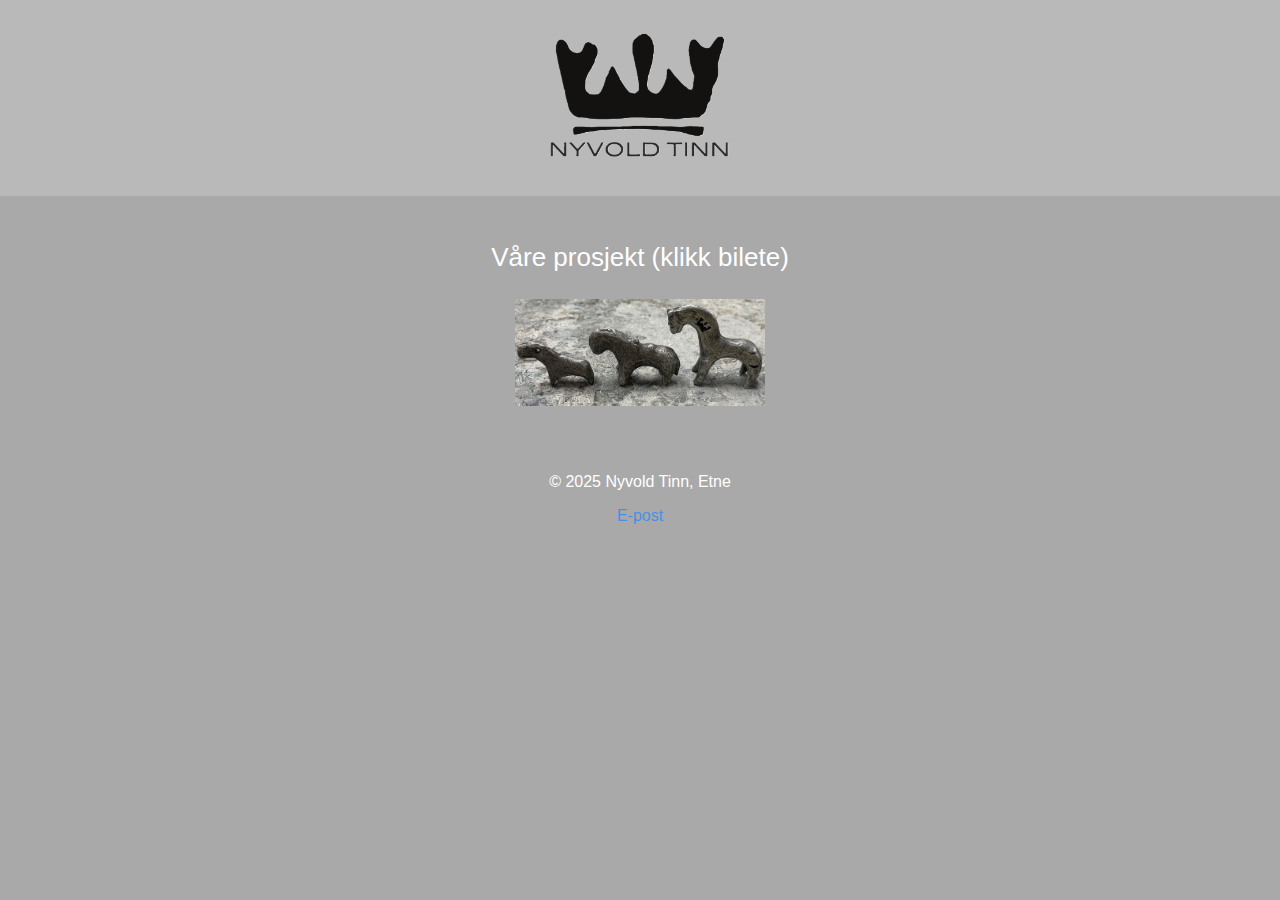
<file: index.html>
<!DOCTYPE html>
<html lang="no">
<head>
  <meta charset="UTF-8">
  <meta name="viewport" content="width=device-width, initial-scale=1.0">
  <title>NYVOLD TINN</title>
  <link rel="stylesheet" href="style.css">
  <script src="script.js" defer></script>
</head>

<body>

  <header>
    <img src="bilder/logo2.png" alt="Nyvold Tinn logo" class="logo">
  </header>

  <main>
    <p>Våre prosjekt (klikk bilete)</p>

    <a href="hestane.html">
    <img src="bilder/hestane.jpg" alt="Gå til neste side" class="klikkbart-bilde">
    </a>
  </main>
  
 <footer>
        <p>© 2025 Nyvold Tinn, Etne</p>
        <span id="epost"></span>
      <script>
           const bruker = "harhoy";
           const domene = "gmail.com";
           const adresse = bruker + "@" + domene;
           document.getElementById("epost").innerHTML =
  `        <a href="mailto:${adresse}">E-post</a>`;
      </script>
 </footer>

</body>

</html>
</file>
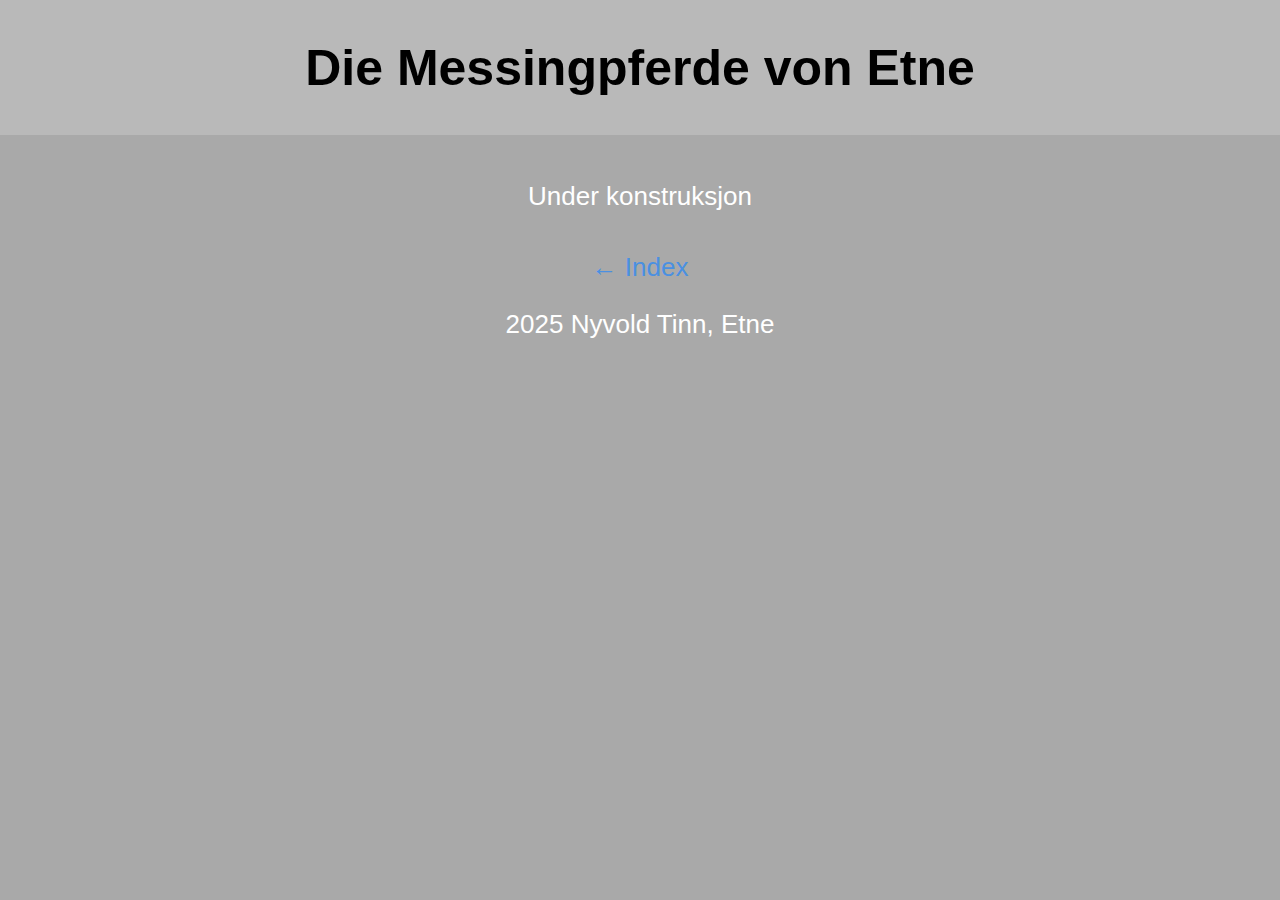
<file: hestane-de.html>
<!DOCTYPE html>
<html lang="no">
<head>
  <meta charset="UTF-8">
  <meta name="viewport" content="width=device-width, initial-scale=1.0">
  <title>Die Pferde</title>
  <link rel="stylesheet" href="style.css">
  <script src="script.js" defer></script>
</head>

<body>
  <header>
    <h1>Die Messingpferde von Etne</h1>
  </header>

  <main>
    <p>Under konstruksjon</p>

 <footer>
  <p><a href="index.html">← Index</a></p>
  <p>2025 Nyvold Tinn, Etne</p>
    </footer>
</body>

</html>
</file>
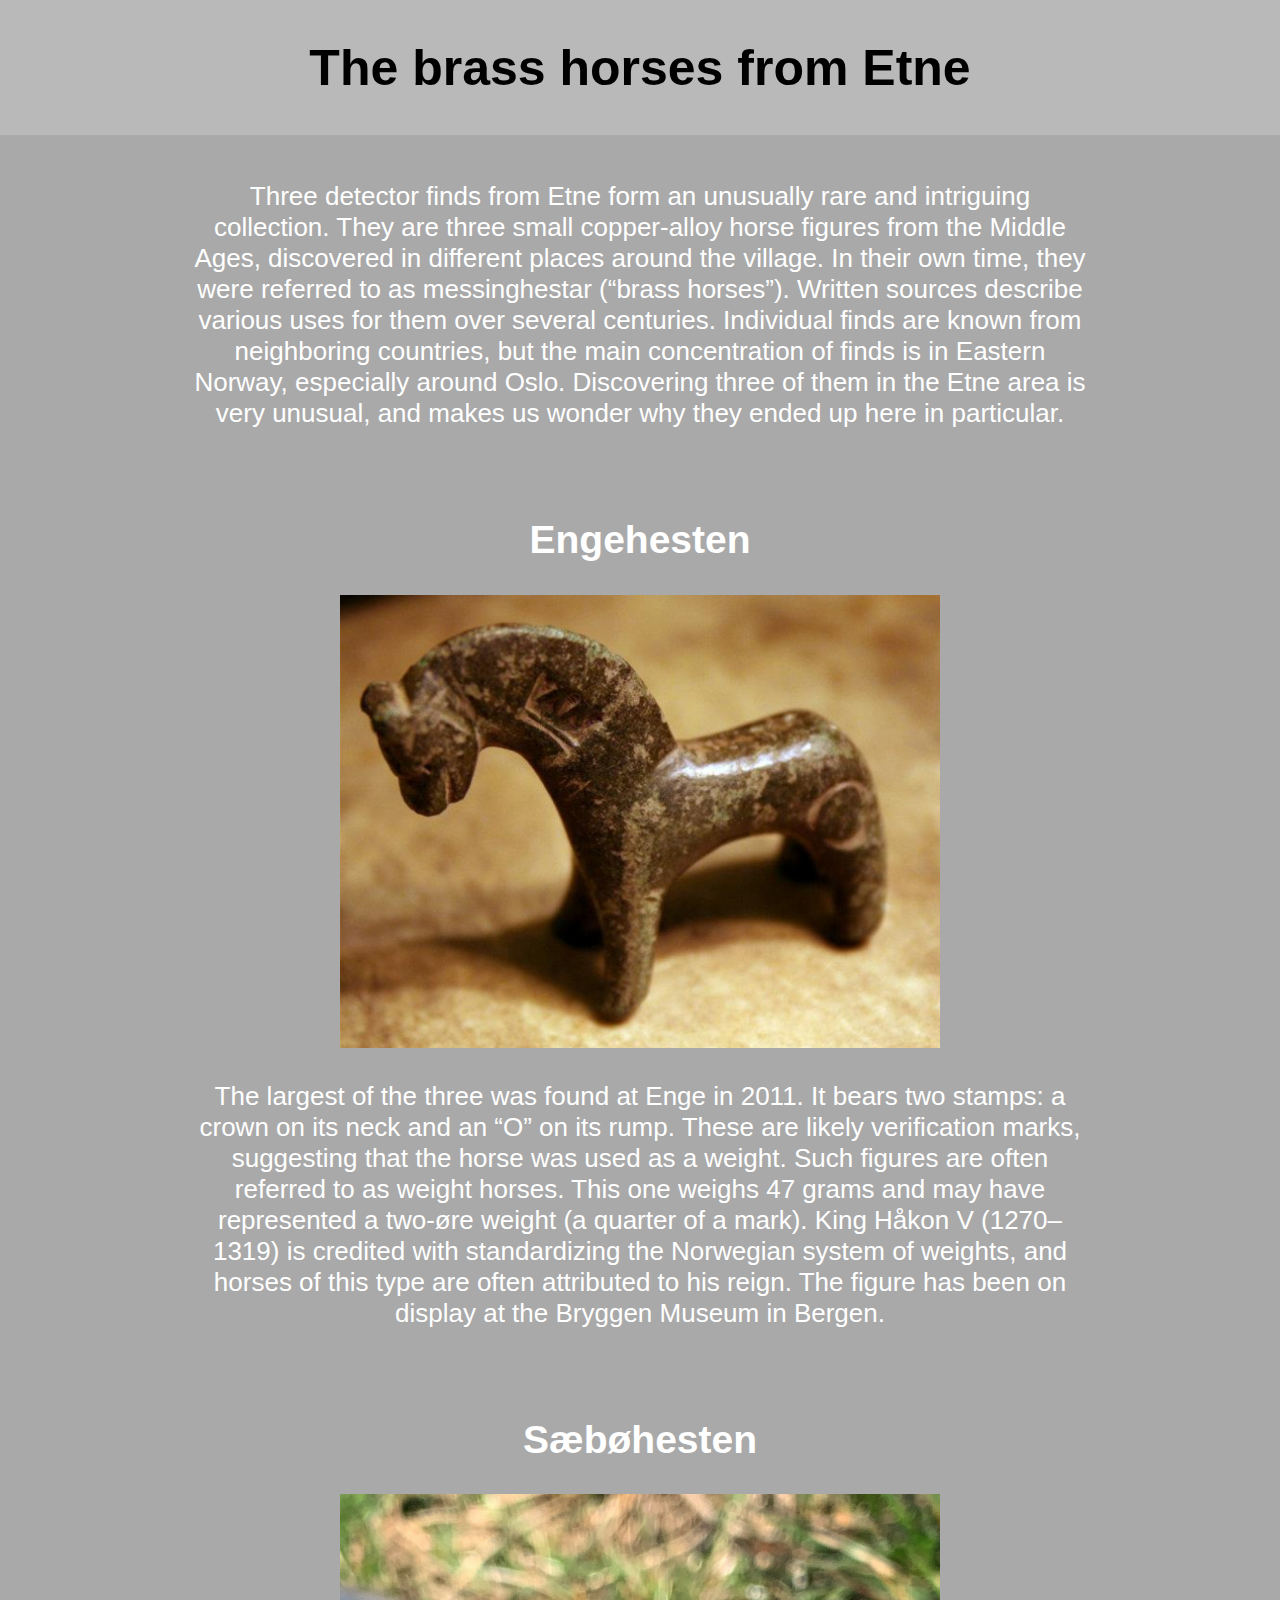
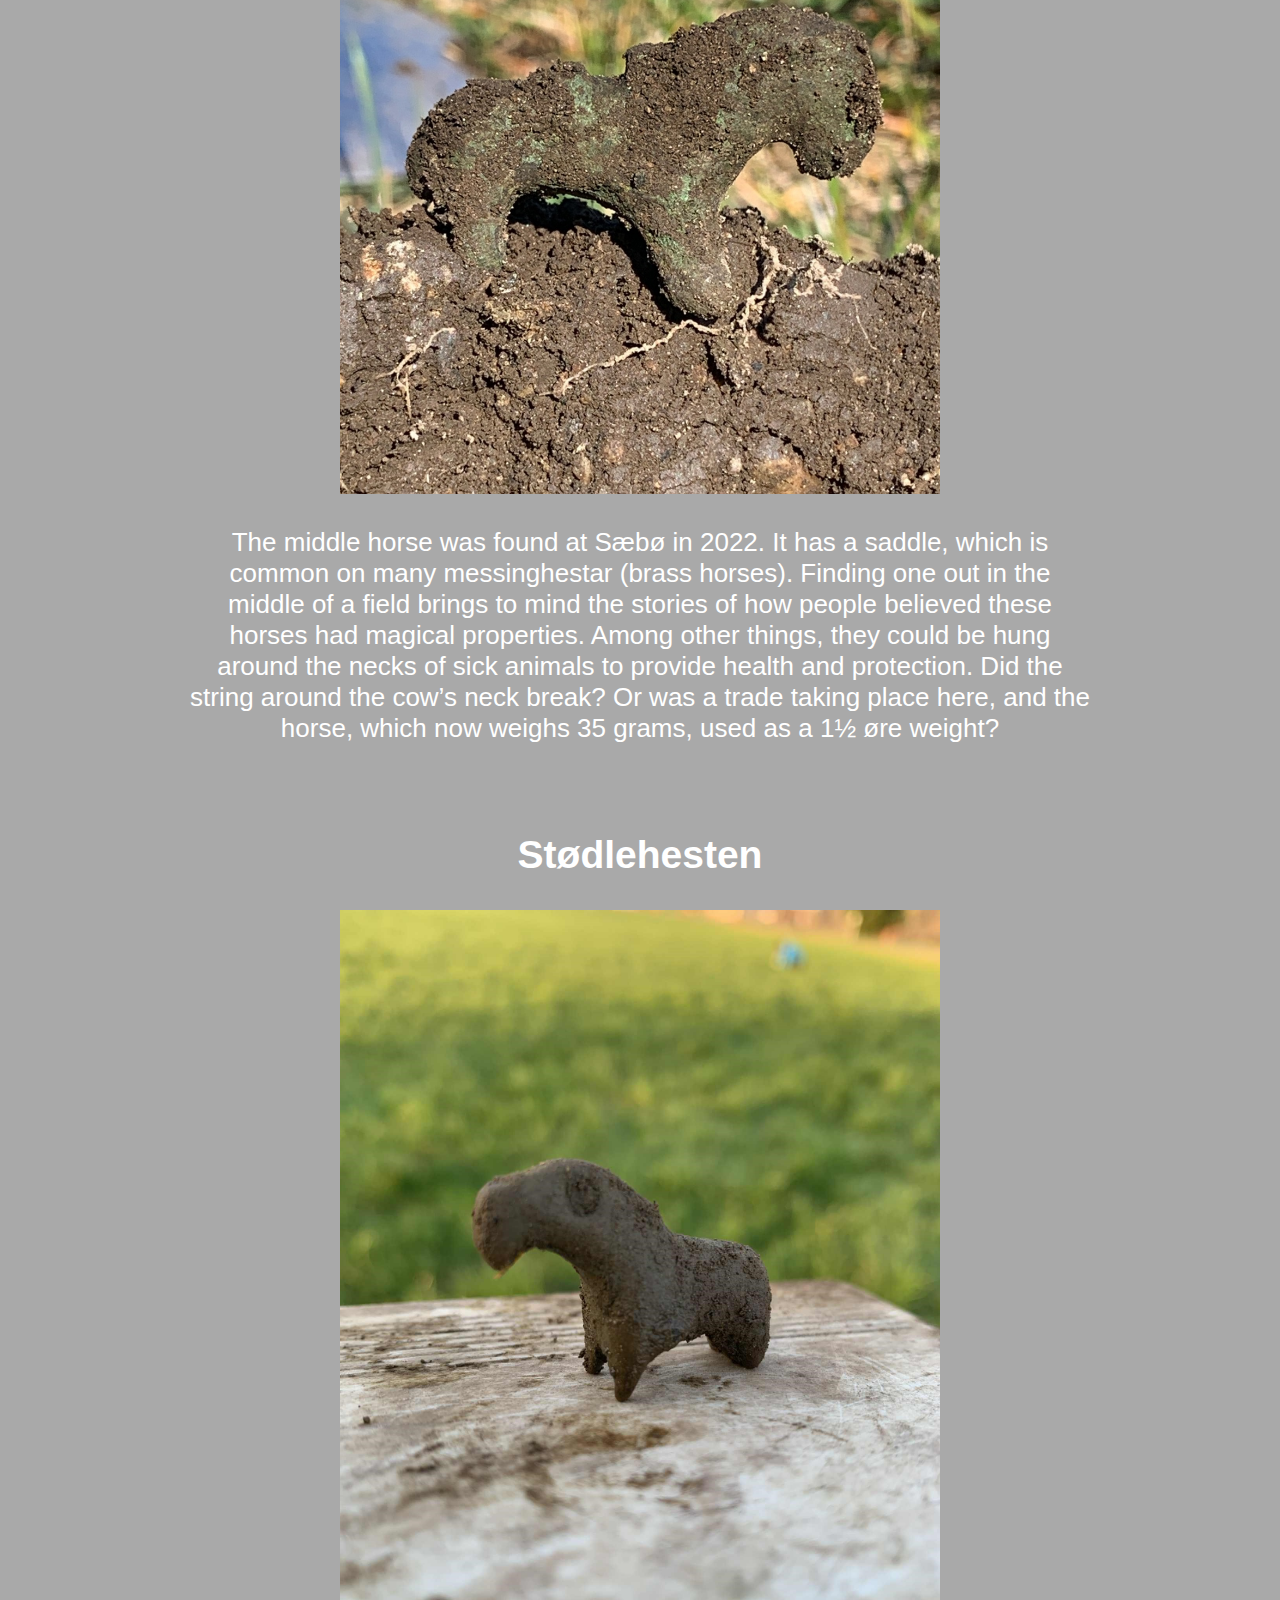
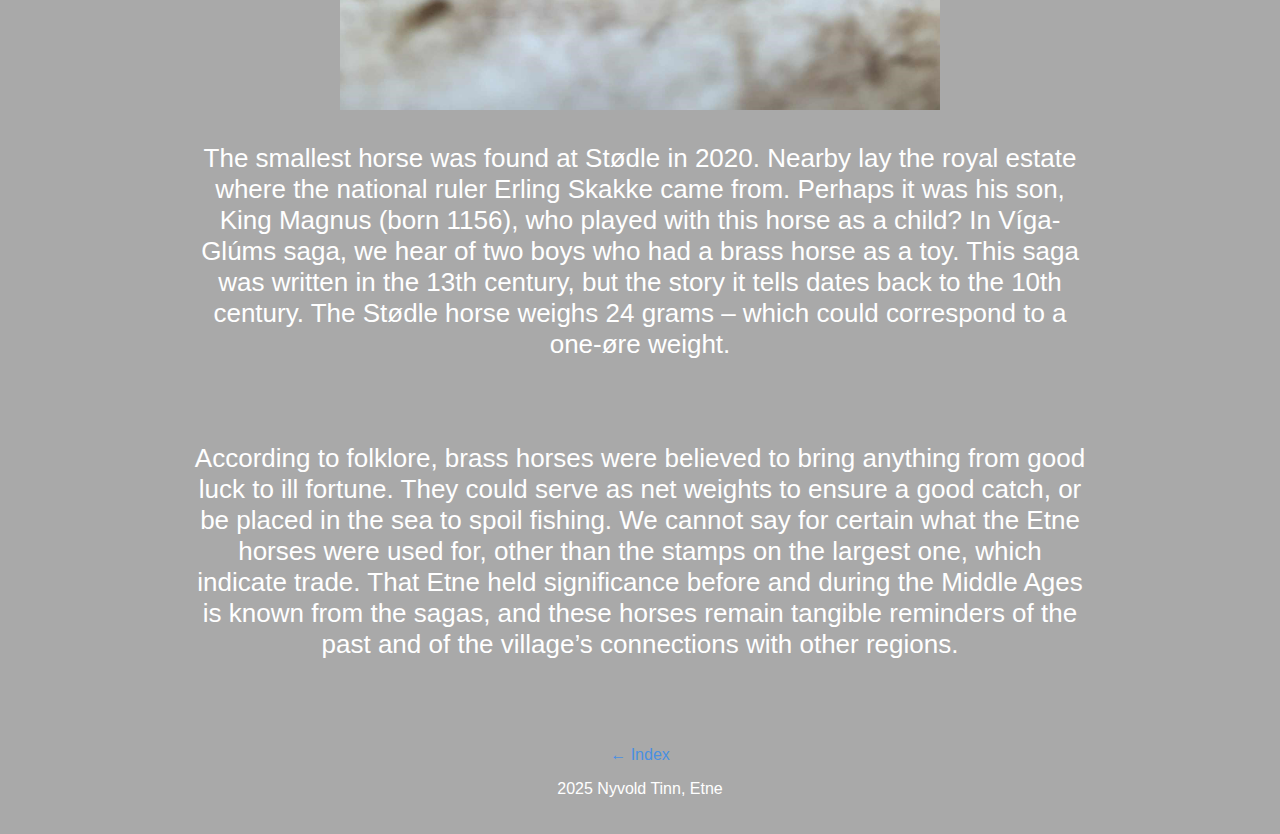
<file: hestane-en.html>
<!DOCTYPE html>
<html lang="no">
<head>
  <meta charset="UTF-8">
  <meta name="viewport" content="width=device-width, initial-scale=1.0">
  <title>The horses</title>
  <link rel="stylesheet" href="style.css">
  <script src="script.js" defer></script>
</head>

<body>
  <header>
    <h1>The brass horses from Etne</h1>
  </header>
<main>
    <section class="messinghestar">
  
  <p>Three detector finds from Etne form an unusually rare and intriguing collection. They are three small copper-alloy horse figures from the Middle Ages, discovered in different places around the village. In their own time, they were referred to as messinghestar (“brass horses”). Written sources describe various uses for them over several centuries. Individual finds are known from neighboring countries, but the main concentration of finds is in Eastern Norway, especially around Oslo. Discovering three of them in the Etne area is very unusual, and makes us wonder why they ended up here in particular.
</p>
<br>
  <article>

    <h2>Engehesten</h2>
    <img src="bilder/hestenge.jpg" alt="Engehesten">
    <p>The largest of the three was found at Enge in 2011. It bears two stamps: a crown on its neck and an “O” on its rump. These are likely verification marks, suggesting that the horse was used as a weight. Such figures are often referred to as weight horses. This one weighs 47 grams and may have represented a two-øre weight (a quarter of a mark). King Håkon V (1270–1319) is credited with standardizing the Norwegian system of weights, and horses of this type are often attributed to his reign. The figure has been on display at the Bryggen Museum in Bergen.
</p>
  </article>

<br>
  <article>
    <h2>Sæbøhesten</h2>
    <img src="bilder/hestsaebo.jpg" alt="Sæbøhesten">
    <p>The middle horse was found at Sæbø in 2022. It has a saddle, which is common on many messinghestar (brass horses). Finding one out in the middle of a field brings to mind the stories of how people believed these horses had magical properties. Among other things, they could be hung around the necks of sick animals to provide health and protection. Did the string around the cow’s neck break? Or was a trade taking place here, and the horse, which now weighs 35 grams, used as a 1½ øre weight?
</p>
  </article>

<br>
  <article>
    <h2>Stødlehesten</h2>
    <img src="bilder/heststodle.jpg" alt="Stødlehesten">
    <p>The smallest horse was found at Stødle in 2020. Nearby lay the royal estate where the national ruler Erling Skakke came from. Perhaps it was his son, King Magnus (born 1156), who played with this horse as a child? In Víga-Glúms saga, we hear of two boys who had a brass horse as a toy. This saga was written in the 13th century, but the story it tells dates back to the 10th century. The Stødle horse weighs 24 grams – which could correspond to a one-øre weight.
     </p> 
<br>

<p>  
According to folklore, brass horses were believed to bring anything from good luck to ill fortune. They could serve as net weights to ensure a good catch, or be placed in the sea to spoil fishing. We cannot say for certain what the Etne horses were used for, other than the stamps on the largest one, which indicate trade. That Etne held significance before and during the Middle Ages is known from the sagas, and these horses remain tangible reminders of the past and of the village’s connections with other regions.</p> 

  </article>
</section>
 </main>

 
<footer>
  <p><a href="index.html">← Index</a></p>      
  <p>2025 Nyvold Tinn, Etne</p>
    </footer>
</body>

</html>
</file>
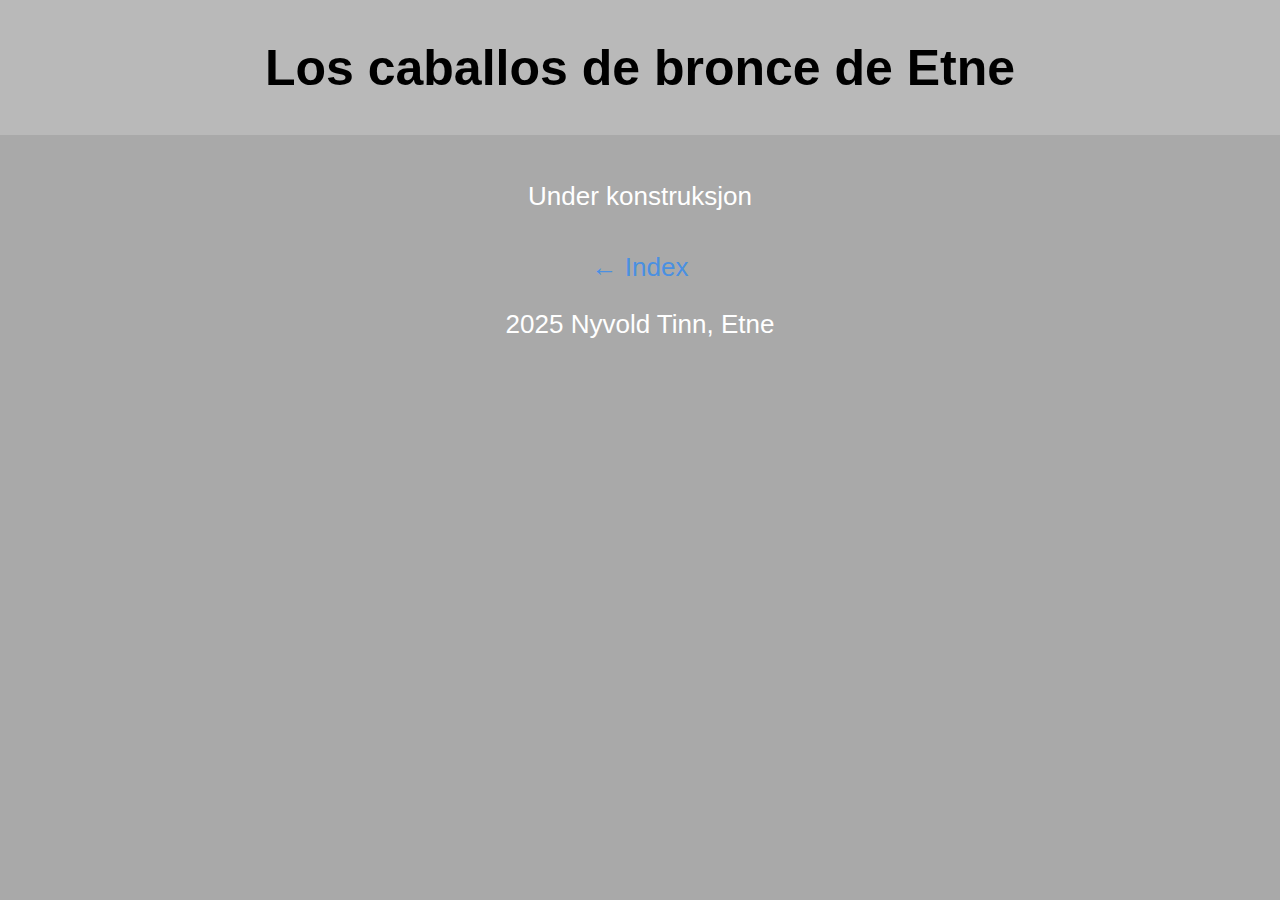
<file: hestane-es.html>
<!DOCTYPE html>
<html lang="no">
<head>
  <meta charset="UTF-8">
  <meta name="viewport" content="width=device-width, initial-scale=1.0">
  <title>Los caballos</title>
  <link rel="stylesheet" href="style.css">
  <script src="script.js" defer></script>
</head>

<body>
  <header>
    <h1>Los caballos de bronce de Etne</h1>
  </header>

  <main>
    <p>Under konstruksjon</p>

 

<footer>
  <p><a href="index.html">← Index</a></p>
        <p>2025 Nyvold Tinn, Etne</p>
    </footer>
</body>

</html>
</file>
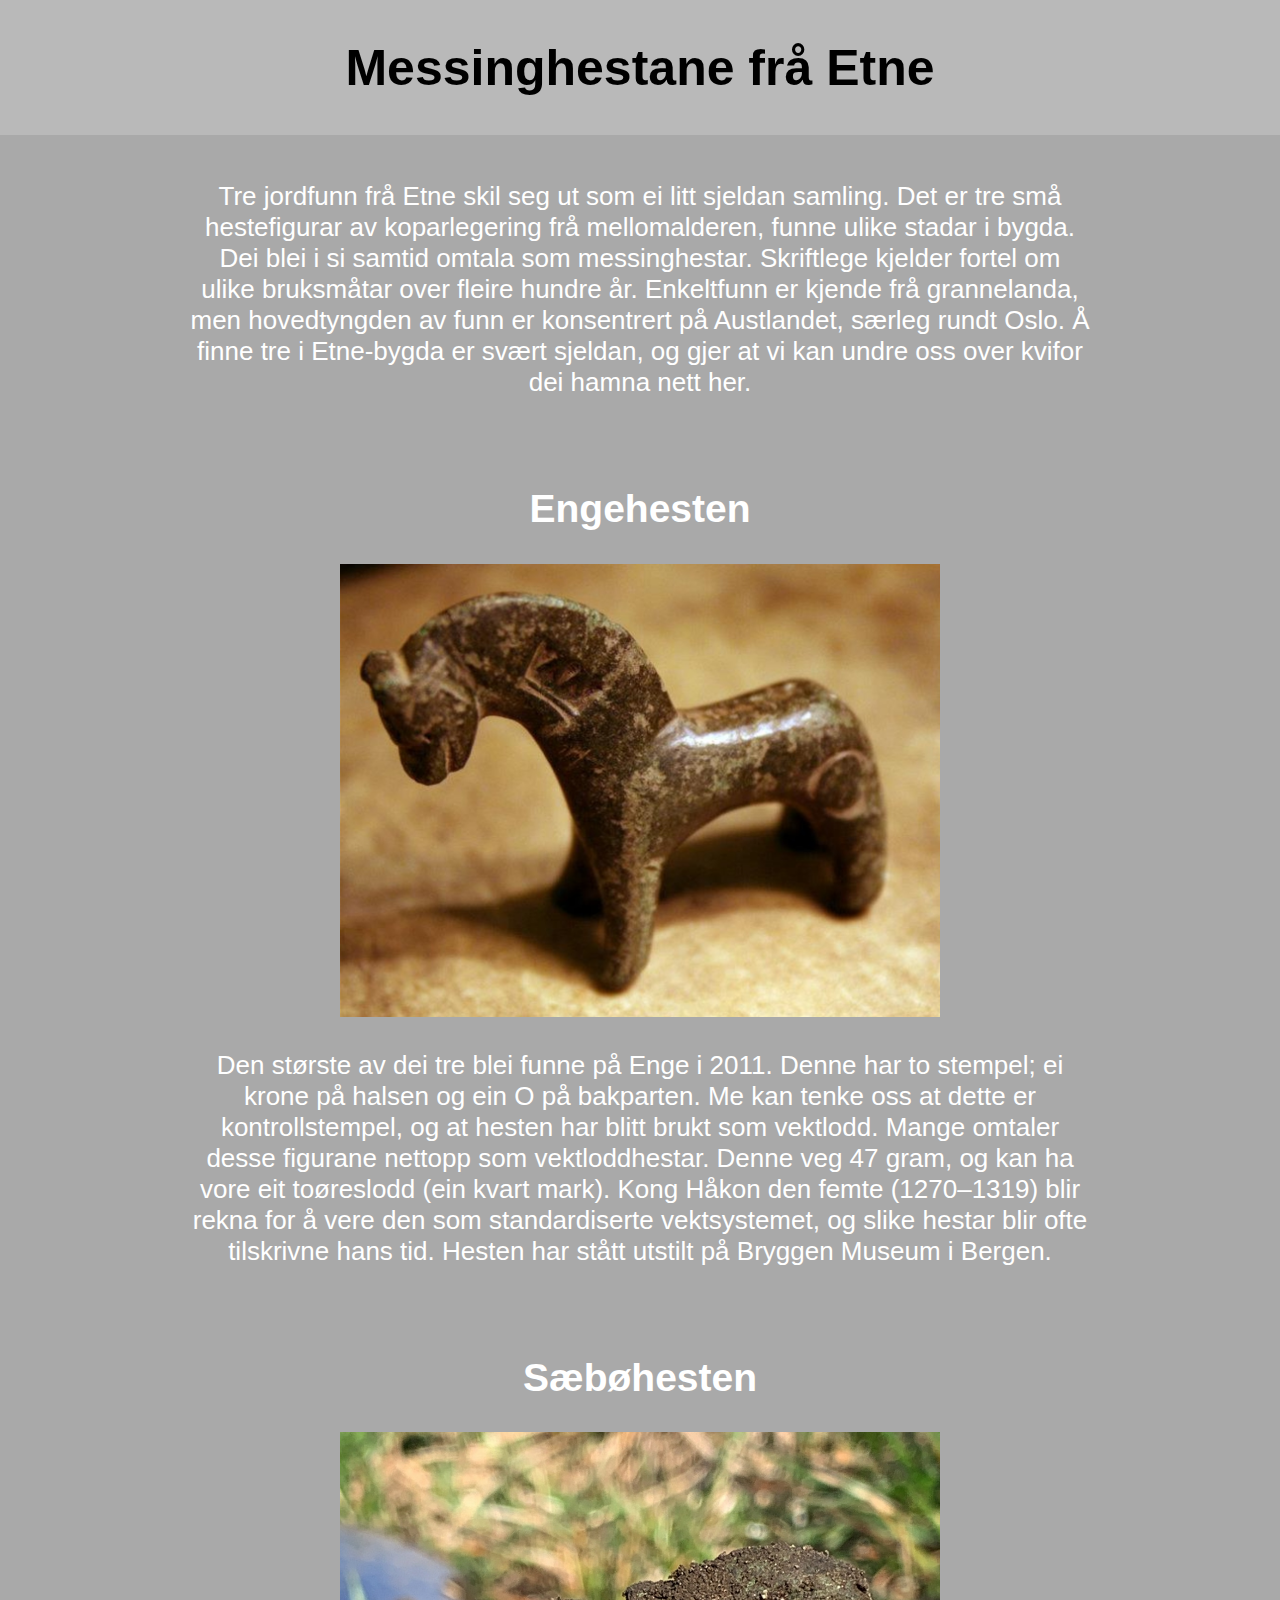
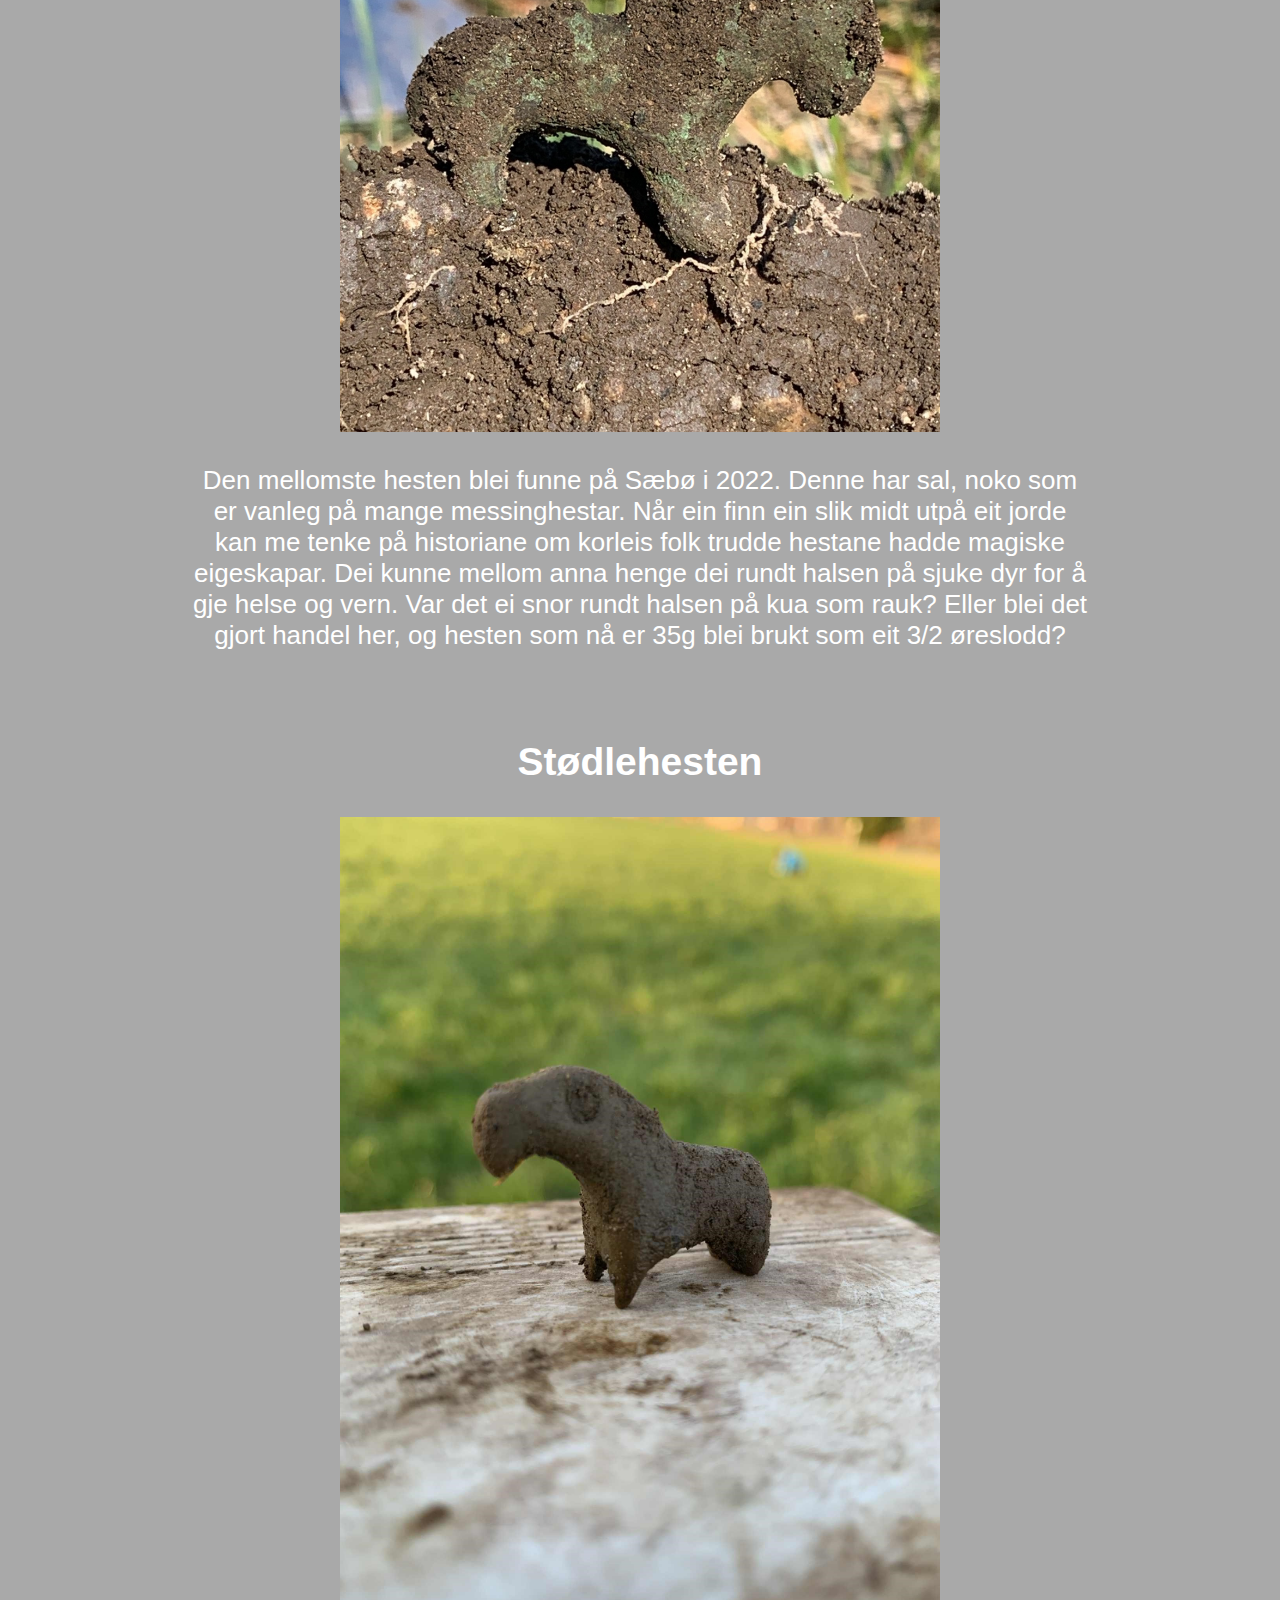
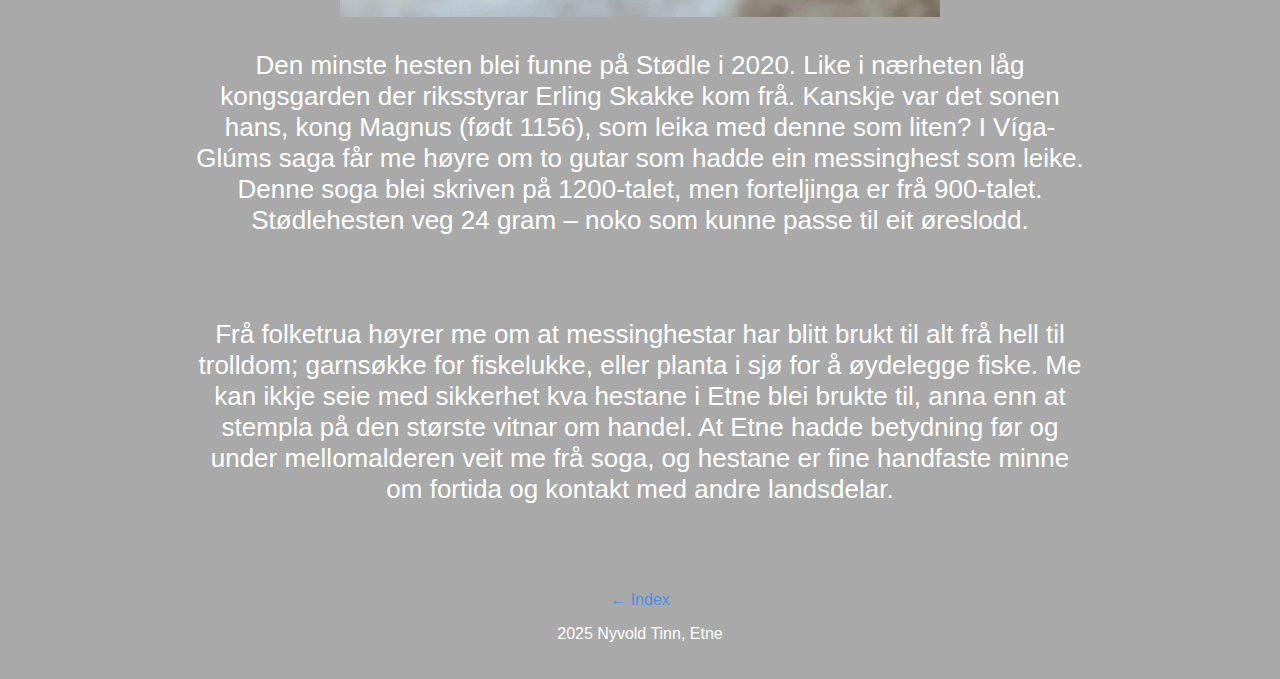
<file: hestane-no.html>
<!DOCTYPE html>
<html lang="no">
<head>
  <meta charset="UTF-8">
  <meta name="viewport" content="width=device-width, initial-scale=1.0">
  <title>Messinghestane frå Etne</title>
  <link rel="stylesheet" href="style.css">
  <script src="script.js" defer></script>
</head>

<body>

  <header>
    <h1>Messinghestane frå Etne</h1>
  </header>

  <main>
    <section class="messinghestar">
  
  <p>Tre jordfunn frå Etne skil seg ut som ei litt sjeldan samling. Det er tre små hestefigurar av koparlegering frå mellomalderen, funne ulike stadar i bygda. Dei blei i si samtid omtala som messinghestar. Skriftlege kjelder fortel om ulike bruksmåtar over fleire hundre år. Enkeltfunn er kjende frå grannelanda, men hovedtyngden av funn er konsentrert på Austlandet, særleg rundt Oslo. Å finne tre i Etne-bygda er svært sjeldan, og gjer at vi kan undre oss over kvifor dei hamna nett her.
</p>
<br>
  <article>
    <h2>Engehesten</h2>
    <img src="bilder/hestenge.jpg" alt="Engehesten">
    <p>Den største av dei tre blei funne på Enge i 2011. Denne har to stempel; ei krone på halsen og ein O på     bakparten. Me kan tenke oss at dette er kontrollstempel, og at hesten har blitt brukt som vektlodd. Mange omtaler desse figurane nettopp som vektloddhestar. Denne veg 47 gram, og kan ha vore eit toøreslodd (ein kvart mark). Kong Håkon den femte (1270–1319) blir rekna for å vere den som standardiserte vektsystemet, og slike hestar blir ofte tilskrivne hans tid. Hesten har stått utstilt på Bryggen Museum i Bergen.
</p>
  </article>
<br>
  <article>
    <h2>Sæbøhesten</h2>
    <img src="bilder/hestsaebo.jpg" alt="Sæbøhesten">
    <p>Den mellomste hesten blei funne på Sæbø i 2022. Denne har sal, noko som er vanleg på mange messinghestar. Når ein finn ein slik midt utpå eit jorde kan me tenke på historiane om korleis folk trudde hestane hadde magiske eigeskapar. Dei kunne mellom anna henge dei rundt halsen på sjuke dyr for å gje helse og vern. Var det ei snor rundt halsen på kua som rauk? Eller blei det gjort handel her, og hesten som nå er 35g blei brukt som eit 3/2 øreslodd?
</p>
  </article>
<br>
  <article>
    <h2>Stødlehesten</h2>
    <img src="bilder/heststodle.jpg" alt="Stødlehesten">
    <p>Den minste hesten blei funne på Stødle i 2020. Like i nærheten låg kongsgarden der riksstyrar Erling Skakke kom frå. Kanskje var det sonen hans, kong Magnus (født 1156), som leika med denne som liten? I Víga-Glúms saga får me høyre om to gutar som hadde ein messinghest som leike. Denne soga blei skriven på 1200-talet, men forteljinga er frå 900-talet. Stødlehesten veg 24 gram – noko som kunne passe til eit øreslodd.</p>
<br>
<p>  
Frå folketrua høyrer me om at messinghestar har blitt brukt til alt frå hell til trolldom; garnsøkke for fiskelukke, eller planta i sjø for å øydelegge fiske. Me kan ikkje seie med sikkerhet kva hestane i Etne blei brukte til, anna enn at stempla på den største vitnar om handel. At Etne hadde betydning før og under mellomalderen veit me frå soga, og hestane er fine handfaste minne om fortida og kontakt med andre landsdelar.
</p> 
  </article>
</section>
 </main>
 
 <footer>
   <p><a href="index.html">← Index</a></p>
   <p>2025 Nyvold Tinn, Etne</p>
 </footer>

</body>

</html>
</file>
<file: style.css>
/* 🎨 GENERELT UTSEENDE */
body {
  font-family: Arial, sans-serif;
  background-color: #a9a9a9;
  color: white;
  text-align: center;
  margin: 0;
  padding: 0;
}

/* 🧭 HEADER (vanlig og med bilde) */
header {
  background-color: #b9b9b9;
  color: black;
  font-size: 25px;
  padding: 5px 0;
}

/* Logo i headeren */
header .logo {
  height: 180px;
  width: auto;
}

/* 📸 Header-bilde med tekst oppå */
header.hest-header {
  background-image: url('bilder/hest.jpg'); /* Bytt til ditt eget bilde */
  background-size: cover;
  background-position: center;
  height: 250px;
  color: white;
  display: flex;
  align-items: center;
  justify-content: center;
  position: relative;
  box-shadow: 0 4px 10px rgba(0, 0, 0, 0.2); /* Lett skygge under bildet */
}

/* Mørkt filter over header-bildet */
header.hest-header::before {
  content: "";
  position: absolute;
  top: 0;
  left: 0;
  right: 0;
  bottom: 0;
  background: rgba(0, 0, 0, 0.35);
}

/* Teksten oppå bildet */
header.hest-header h1 {
  position: relative;
  font-size: 2.5em;
  z-index: 1;
}

/* Hvis du bruker et faktisk <img> som header-bilde */
.header-bilde {
  width: 100%;
  height: auto;
  display: block;
}

/* 🧾 HOVEDINNHOLD */
main {
  padding: 20px;
  font-size: 26px;
  max-width: 900px;
  margin: 0 auto;
}

/* ✨ Messinghest-bilder */
.messinghestar img {
  width: 100%;
  max-width: 600px; /* maks størrelse på desktop */
  height: auto;
}

/* 🌍 FLAGG-SEKSJON – alltid 2 kolonner */
.flagg-container {
  margin-top: 40px;
  display: grid;
  grid-template-columns: repeat(2, 1fr);
  gap: 30px;
  justify-items: center;
  align-items: center;
  max-width: 500px;
  margin-left: auto;
  margin-right: auto;
}

.flagg-container img {
  width: 120px;
  height: auto;
  cursor: pointer;
  transition: transform 0.2s ease, box-shadow 0.2s ease;
  border-radius: 8px;
  background: white; /* hvit bakgrunn for flaggene */
  padding: 2px;
}

.flagg-container img:hover {
  transform: scale(1.1);
  box-shadow: 0 4px 10px rgba(0, 0, 0, 0.3);
}

/* 🖼️ Klikkbart bilde (egen klasse) */
.klikkbart-bilde {
  width: 250px;
  cursor: pointer;
  transition: transform 0.4s ease, box-shadow 0.3s ease;
}

.klikkbart-bilde:hover {
  transform: scale(1.1);
  box-shadow: 0 4px 10px rgba(0, 0, 0, 0.3);
}

/* 📜 FOOTER */
footer {
  margin-top: 40px;
  padding-bottom: 20px;
}

/* 🔗 Lenker */
a {
  color: #4a90e2;
  text-decoration: none;
}

/* 📱 MOBILVENNLIG VERSJON */
@media (max-width: 600px) {
  header.hest-header {
    height: 180px;
  }

  header.hest-header h1 {
    font-size: 1.6em;
    padding: 0 10px;
    line-height: 1.2;
    word-wrap: break-word;
  }

  .flagg-container {
    gap: 10px;
    max-width: 350px;
  }

  .flagg-container img {
    width: 100px;
  }

  .messinghestar img {
    width: 100%;
    max-width: 300px; /* litt mindre på mobil */
  }
}
</file>
